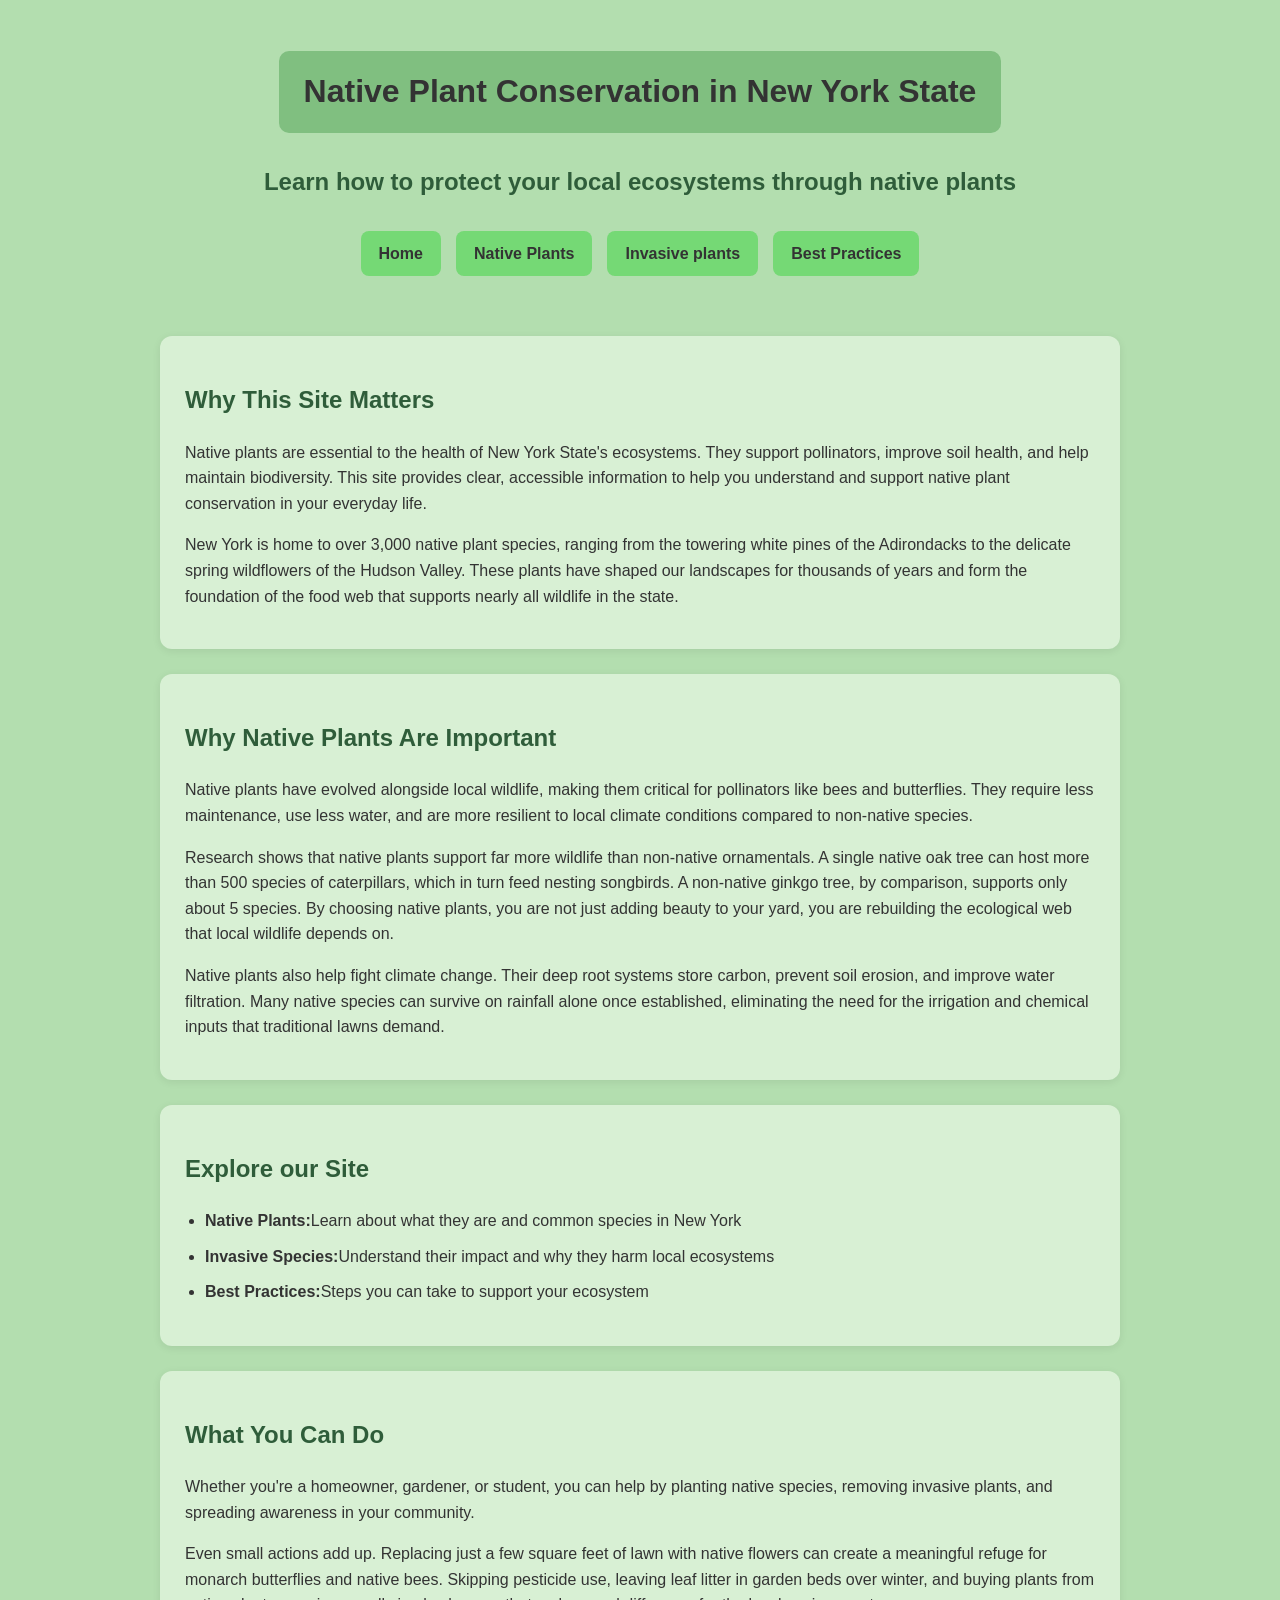
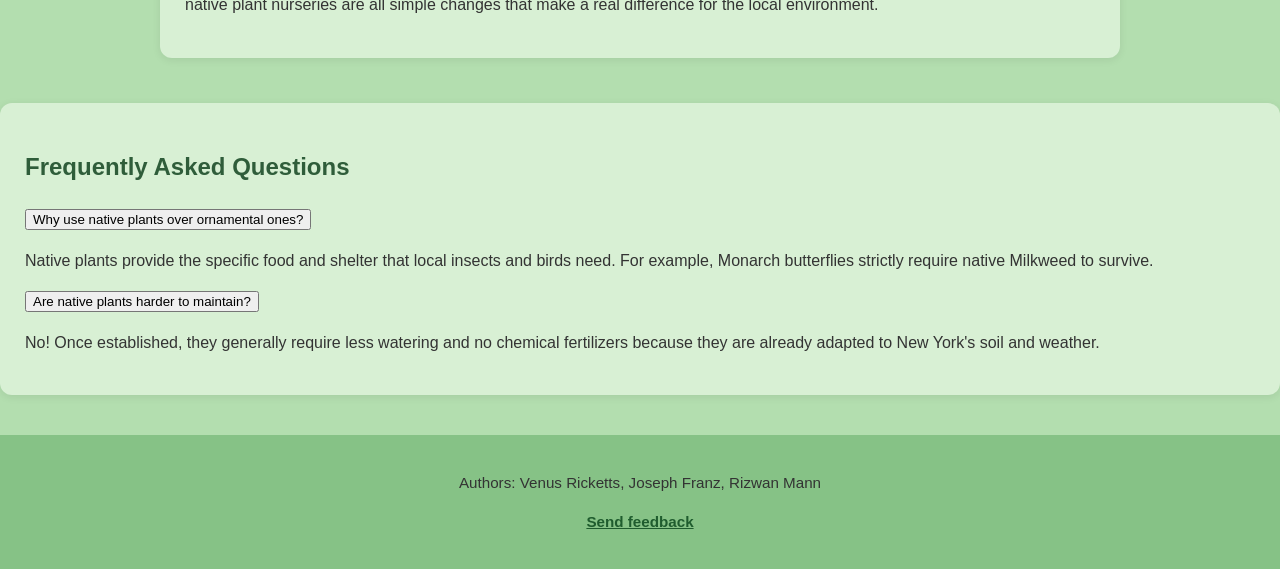
<file: index.html>
<!DOCTYPE html>
<html>
<head>
    <meta name="viewport" content="width=device-width, initial-scale=1" charset="utf-8" /> 
    <link rel="stylesheet" href="style.css">
    <title>Native Plants in New York State</title>
  </head>
<body> 
    <header>
      <h1>Native Plant Conservation in New York State</h1>
      <h2>Learn how to protect your local ecosystems through native plants</h2>
    </header>
<nav>
    <ul>
      <li><a href="index.html">Home</a></li>
      <li><a href="native.html">Native Plants</a></li>
      <li><a href="invasive.html">Invasive plants</a></li>
      <li><a href="bestprac.html">Best Practices</a></li>
    </ul>
</nav>
    
<main>    
<!-- Intro Section-->
    <section id= "importance">
        <h2> Why This Site Matters </h2>
        <p> 
           Native plants are essential to the health of New York State's ecosystems. 
           They support pollinators, improve soil health, and help maintain biodiversity. 
           This site provides clear, accessible information to help you understand and 
           support native plant conservation in your everyday life.
        </p>
        <p>
           New York is home to over 3,000 native plant species, ranging from the towering 
           white pines of the Adirondacks to the delicate spring wildflowers of the Hudson 
           Valley. These plants have shaped our landscapes for thousands of years and form 
           the foundation of the food web that supports nearly all wildlife in the state.
        </p>
      </section>
<!-- Importance Section-->
     <section>
          <h2>Why Native Plants Are Important</h2>
          <p>
             Native plants have evolved alongside local wildlife, making them critical 
             for pollinators like bees and butterflies. They require less maintenance, 
             use less water, and are more resilient to local climate conditions compared 
             to non-native species.
          </p>
          <p>
             Research shows that native plants support far more wildlife than non-native 
             ornamentals. A single native oak tree can host more than 500 species of 
             caterpillars, which in turn feed nesting songbirds. A non-native ginkgo tree, 
             by comparison, supports only about 5 species. By choosing native plants, you 
             are not just adding beauty to your yard, you are rebuilding the ecological 
             web that local wildlife depends on.
          </p>
          <p>
             Native plants also help fight climate change. Their deep root systems store 
             carbon, prevent soil erosion, and improve water filtration. Many native 
             species can survive on rainfall alone once established, eliminating the 
             need for the irrigation and chemical inputs that traditional lawns demand.
          </p>
      </section>
<!--Quick Nav-->
    <section>
        <h2> Explore our Site</h2>
        <ul>
            <li><strong>Native Plants:</strong>Learn about what they are and common species in New York</li>
            <li><strong>Invasive Species:</strong>Understand their impact and why they harm local ecosystems</li>
            <li><strong>Best Practices:</strong>Steps you can take to support your ecosystem</li>
        </ul>
    </section>
<!--End Note-->
    <section>
    <h2>What You Can Do</h2>
    <p>
      Whether you're a homeowner, gardener, or student, you can help by planting 
      native species, removing invasive plants, and spreading awareness in your 
      community.
    </p>
    <p>
      Even small actions add up. Replacing just a few square feet of lawn with native 
      flowers can create a meaningful refuge for monarch butterflies and native bees. 
      Skipping pesticide use, leaving leaf litter in garden beds over winter, and 
      buying plants from native plant nurseries are all simple changes that make a 
      real difference for the local environment.
    </p>
  </section>
</main>

    <section id="faq">
        <h2>Frequently Asked Questions</h2>
        
        <div class="faq-item">
            <button class="faq-question">Why use native plants over ornamental ones?</button>
            <div class="faq-answer">
                <p>Native plants provide the specific food and shelter that local insects and birds need. For example, Monarch butterflies strictly require native Milkweed to survive.</p>
            </div>
        </div>

        <div class="faq-item">
            <button class="faq-question">Are native plants harder to maintain?</button>
            <div class="faq-answer">
                <p>No! Once established, they generally require less watering and no chemical fertilizers because they are already adapted to New York's soil and weather.</p>
            </div>
        </div>
    </section>
    
   <script>
  const questions = document.querySelectorAll('.faq-question');

  questions.forEach(button => {
    button.addEventListener('click', () => {
      const faqItem = button.parentElement;

      // Toggle the 'active' class on the clicked item
      faqItem.classList.toggle('active');

      // Optional: Close other open questions when one is clicked
      document.querySelectorAll('.faq-item').forEach(otherItem => {
        if (otherItem !== faqItem) {
          otherItem.classList.remove('active');
        }
      });
    });
  });
</script>
<footer>
    <p>Authors: Venus Ricketts, Joseph Franz, Rizwan Mann</p>
    <p><a href="mailto:vricketts@albany.edu">Send feedback</a></p>
 </footer>
</body>
<html>
</file>
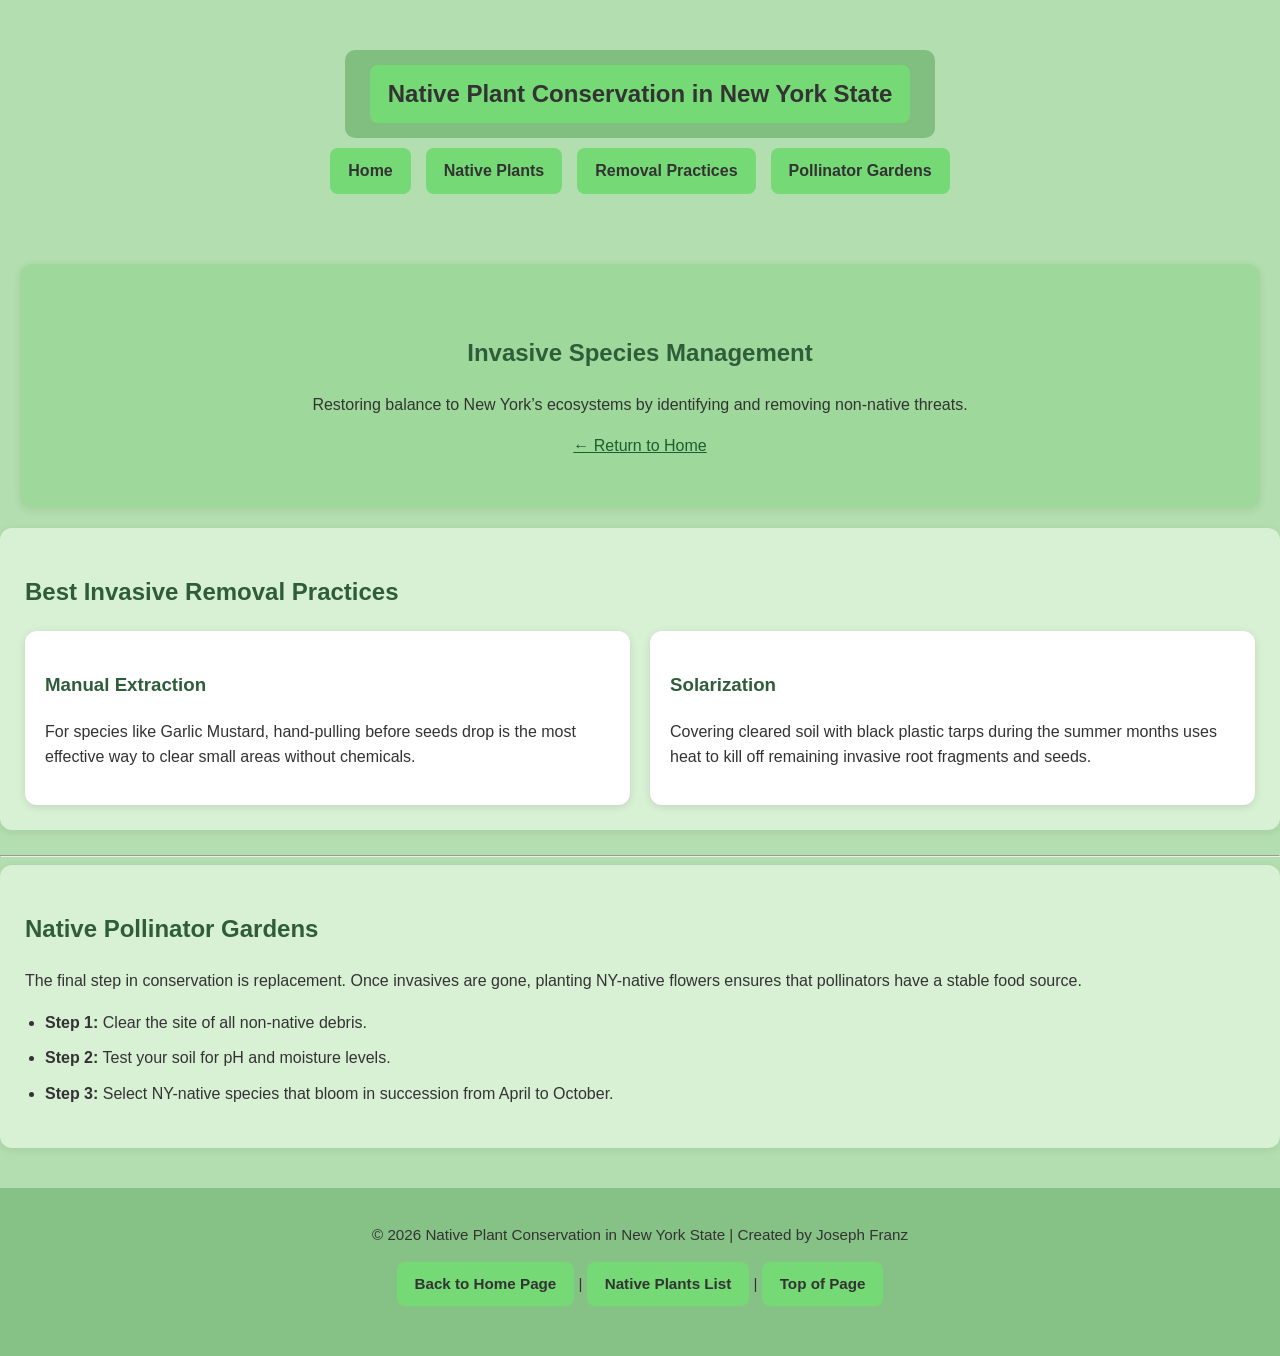
<file: besprac.html>
<!DOCTYPE html>
<html lang="en">
<head>
    <meta charset="UTF-8">
    <meta name="viewport" content="width=device-width, initial-scale=1.0">
    <title>Invasive Species Management | Native Plant Conservation in NYS</title>
    <link rel="stylesheet" href="style.css">
</head>
<body>

<header>
    <nav class="navbar">
        <h1 class="logo">
            <a href="index.html" style="text-decoration: none; color: inherit;">
                Native Plant Conservation in New York State
            </a>
        </h1>
        <ul class="nav-links">
            <li><a href="index.html">Home</a></li>
            <li><a href="native.html">Native Plants</a></li>
            <li><a href="#removal">Removal Practices</a></li>
            <li><a href="#gardens">Pollinator Gardens</a></li>
        </ul>
    </nav>  
</header>

<section class="hero">
    <h2>Invasive Species Management</h2>
    <p>Restoring balance to New York’s ecosystems by identifying and removing non-native threats.</p>
    <a href="index.html" class="back-link">← Return to Home</a>
</section>

<section id="removal" class="content-section">
    <h2>Best Invasive Removal Practices</h2>
    <div class="practice-container">
        <div class="practice-card">
            <h3>Manual Extraction</h3>
            <p>For species like Garlic Mustard, hand-pulling before seeds drop is the most effective way to clear small areas without chemicals.</p>
        </div>
        <div class="practice-card">
            <h3>Solarization</h3>
            <p>Covering cleared soil with black plastic tarps during the summer months uses heat to kill off remaining invasive root fragments and seeds.</p>
        </div>
    </div>
</section>

<hr>

<section id="gardens" class="content-section">
    <h2>Native Pollinator Gardens</h2>
    <p>The final step in conservation is replacement. Once invasives are gone, planting NY-native flowers ensures that pollinators have a stable food source.</p>
    <ul>
        <li><strong>Step 1:</strong> Clear the site of all non-native debris.</li>
        <li><strong>Step 2:</strong> Test your soil for pH and moisture levels.</li>
        <li><strong>Step 3:</strong> Select NY-native species that bloom in succession from April to October.</li>
    </ul>
</section>

<footer>
    <p>© 2026 Native Plant Conservation in New York State | Created by Joseph Franz</p>
    <nav>
        <a href="index.html"><strong>Back to Home Page</strong></a> | 
        <a href="native.html">Native Plants List</a> | 
        <a href="#top">Top of Page</a>
    </nav>
</footer>

</body>
</html>
</file>
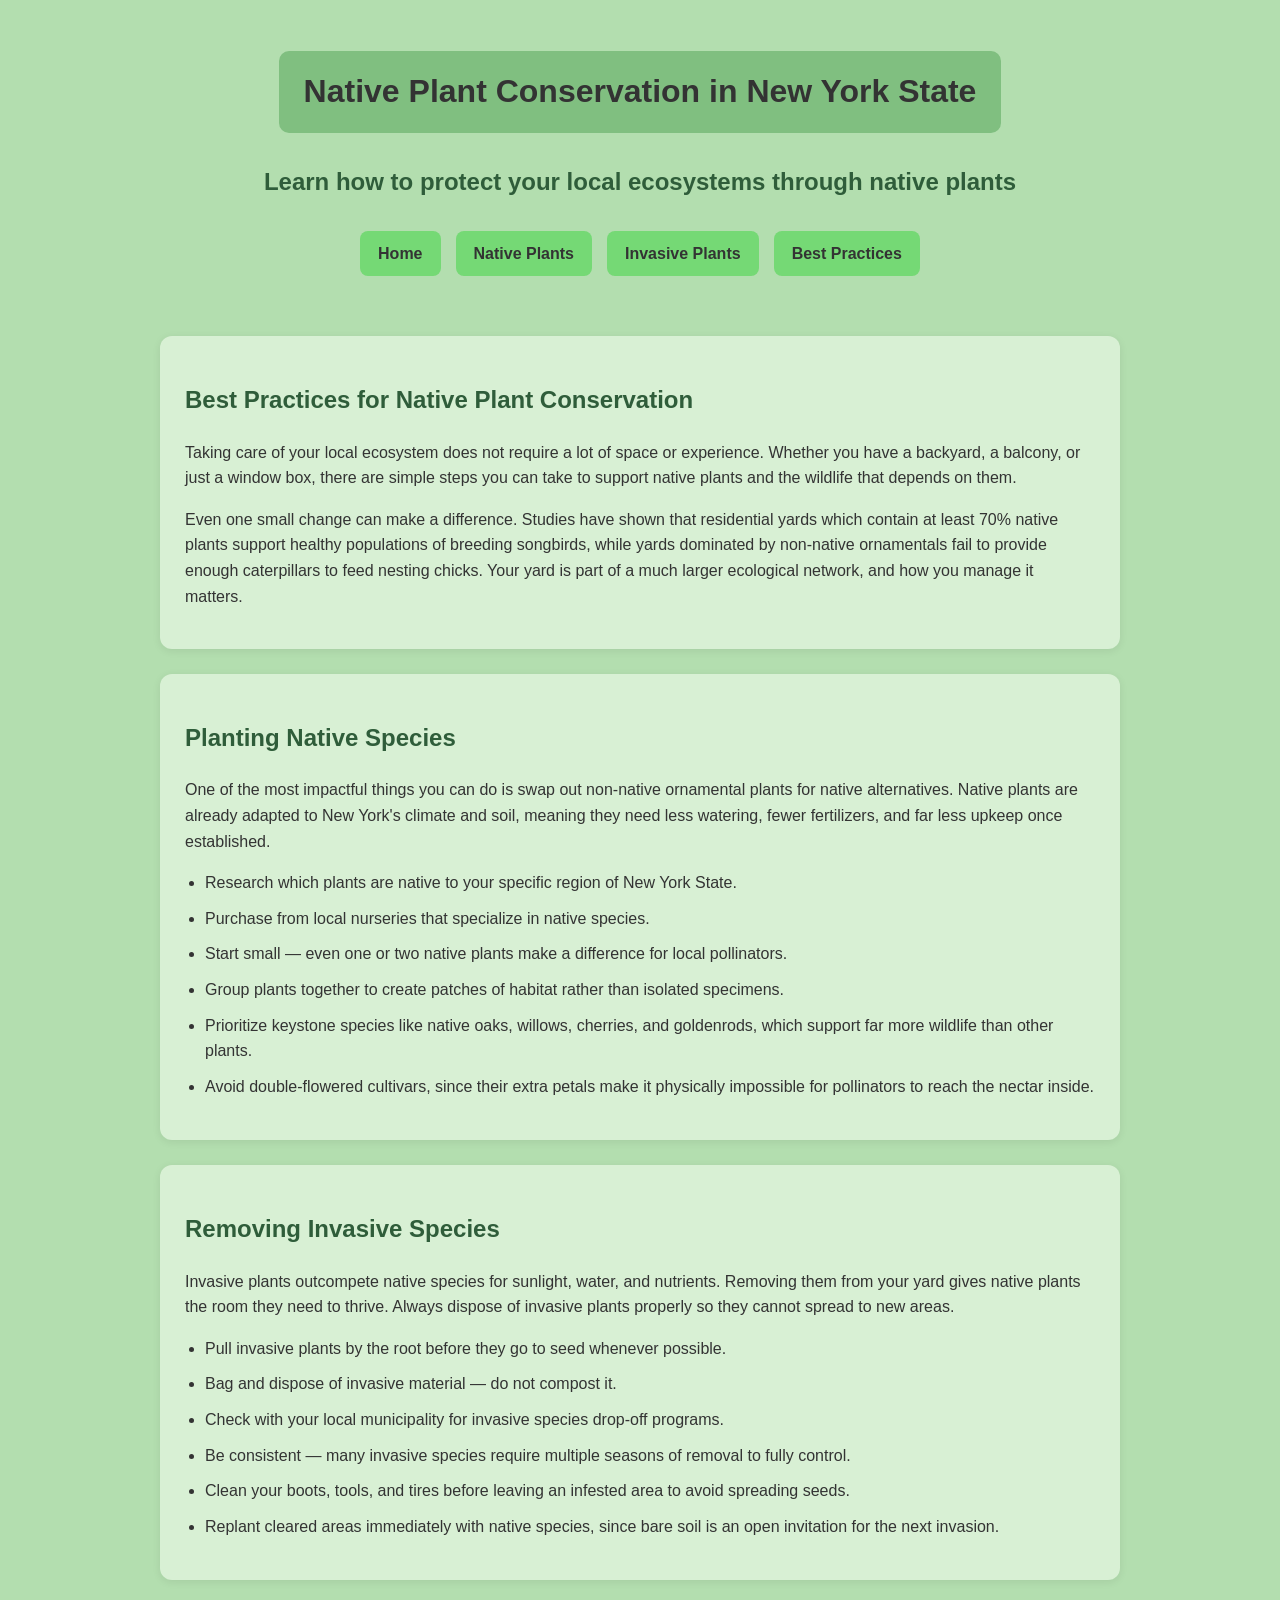
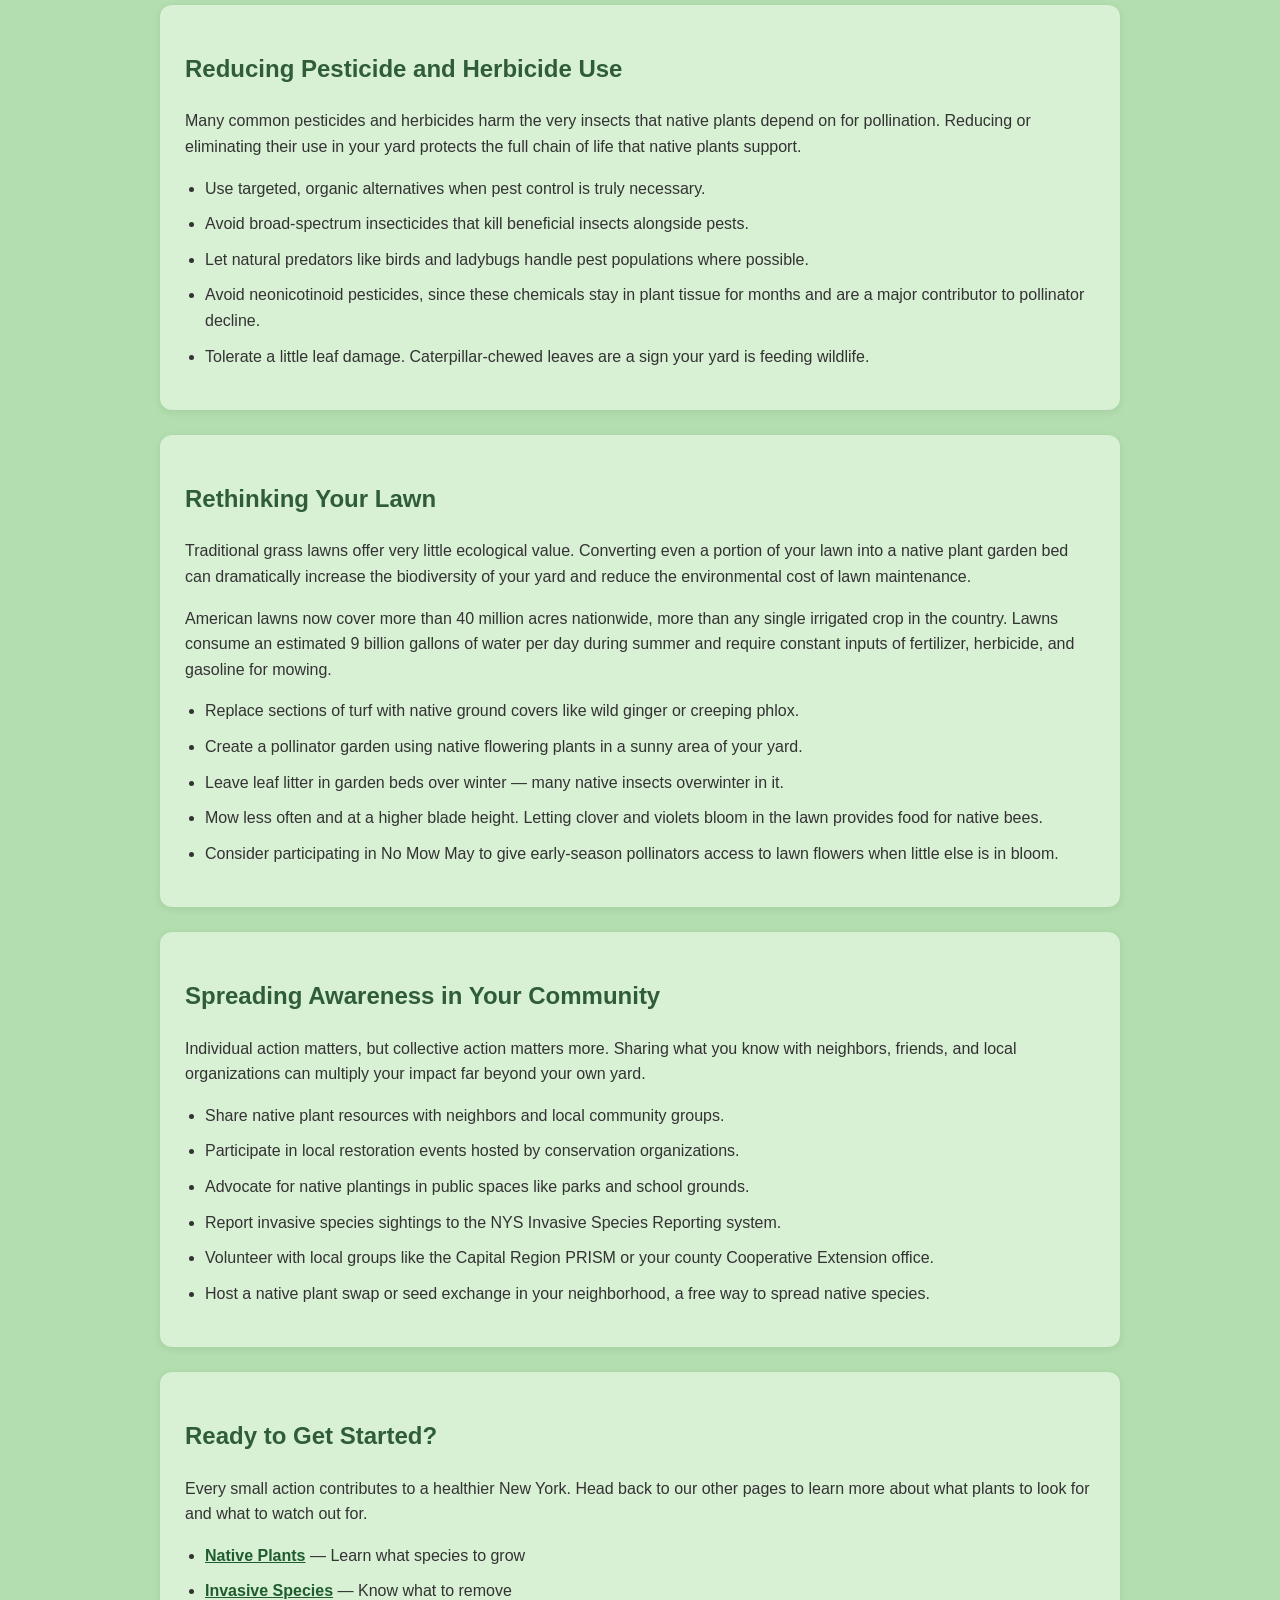
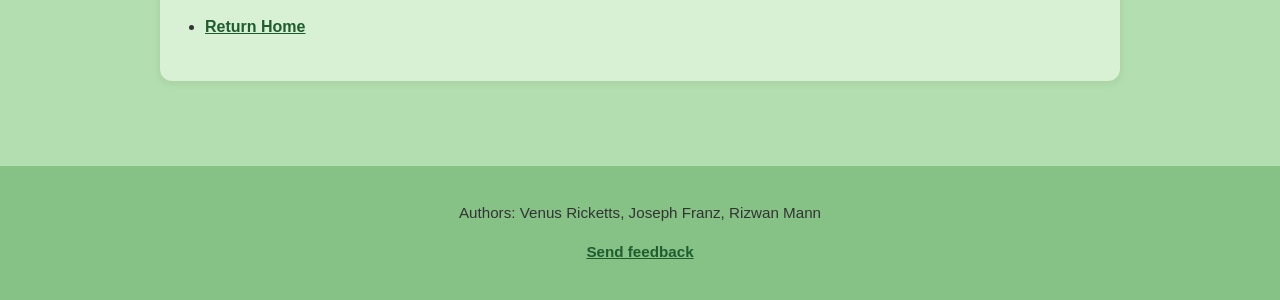
<file: bestprac.html>
<!DOCTYPE html>
<html lang="en">
<head>
    <meta charset="UTF-8">
    <meta name="viewport" content="width=device-width, initial-scale=1.0">
    <title>Best Practices - Native Plants in New York State</title>
    <link rel="stylesheet" href="style.css">
</head>
<body>

<header>
    <h1>Native Plant Conservation in New York State</h1>
    <h2>Learn how to protect your local ecosystems through native plants</h2>
</header>

<nav>
    <ul>
        <li><a href="index.html">Home</a></li>
        <li><a href="native.html">Native Plants</a></li>
        <li><a href="invasive.html">Invasive Plants</a></li>
        <li><a href="bestprac.html">Best Practices</a></li>
    </ul>
</nav>

<main>

    <!-- Intro -->
    <section id="intro">
        <h2>Best Practices for Native Plant Conservation</h2>
        <p>
            Taking care of your local ecosystem does not require a lot of space or experience. 
            Whether you have a backyard, a balcony, or just a window box, there are simple steps 
            you can take to support native plants and the wildlife that depends on them.
        </p>
        <p>
            Even one small change can make a difference. Studies have shown that residential yards 
            which contain at least 70% native plants support healthy populations of breeding 
            songbirds, while yards dominated by non-native ornamentals fail to provide enough 
            caterpillars to feed nesting chicks. Your yard is part of a much larger ecological 
            network, and how you manage it matters.
        </p>
    </section>

    <!-- Planting -->
    <section id="planting">
        <h2>Planting Native Species</h2>
        <p>
            One of the most impactful things you can do is swap out non-native ornamental plants 
            for native alternatives. Native plants are already adapted to New York's climate and 
            soil, meaning they need less watering, fewer fertilizers, and far less upkeep once 
            established.
        </p>
        <ul>
            <li>Research which plants are native to your specific region of New York State.</li>
            <li>Purchase from local nurseries that specialize in native species.</li>
            <li>Start small — even one or two native plants make a difference for local pollinators.</li>
            <li>Group plants together to create patches of habitat rather than isolated specimens.</li>
            <li>Prioritize keystone species like native oaks, willows, cherries, and goldenrods, which support far more wildlife than other plants.</li>
            <li>Avoid double-flowered cultivars, since their extra petals make it physically impossible for pollinators to reach the nectar inside.</li>
        </ul>
    </section>

    <!-- Invasive Removal -->
    <section id="removal">
        <h2>Removing Invasive Species</h2>
        <p>
            Invasive plants outcompete native species for sunlight, water, and nutrients. 
            Removing them from your yard gives native plants the room they need to thrive. 
            Always dispose of invasive plants properly so they cannot spread to new areas.
        </p>
        <ul>
            <li>Pull invasive plants by the root before they go to seed whenever possible.</li>
            <li>Bag and dispose of invasive material — do not compost it.</li>
            <li>Check with your local municipality for invasive species drop-off programs.</li>
            <li>Be consistent — many invasive species require multiple seasons of removal to fully control.</li>
            <li>Clean your boots, tools, and tires before leaving an infested area to avoid spreading seeds.</li>
            <li>Replant cleared areas immediately with native species, since bare soil is an open invitation for the next invasion.</li>
        </ul>
    </section>

    <!-- Pesticides -->
    <section id="pesticides">
        <h2>Reducing Pesticide and Herbicide Use</h2>
        <p>
            Many common pesticides and herbicides harm the very insects that native plants 
            depend on for pollination. Reducing or eliminating their use in your yard protects 
            the full chain of life that native plants support.
        </p>
        <ul>
            <li>Use targeted, organic alternatives when pest control is truly necessary.</li>
            <li>Avoid broad-spectrum insecticides that kill beneficial insects alongside pests.</li>
            <li>Let natural predators like birds and ladybugs handle pest populations where possible.</li>
            <li>Avoid neonicotinoid pesticides, since these chemicals stay in plant tissue for months and are a major contributor to pollinator decline.</li>
            <li>Tolerate a little leaf damage. Caterpillar-chewed leaves are a sign your yard is feeding wildlife.</li>
        </ul>
    </section>

    <!-- Lawn -->
    <section id="lawn">
        <h2>Rethinking Your Lawn</h2>
        <p>
            Traditional grass lawns offer very little ecological value. Converting even a portion 
            of your lawn into a native plant garden bed can dramatically increase the biodiversity 
            of your yard and reduce the environmental cost of lawn maintenance.
        </p>
        <p>
            American lawns now cover more than 40 million acres nationwide, more than any single 
            irrigated crop in the country. Lawns consume an estimated 9 billion gallons of water 
            per day during summer and require constant inputs of fertilizer, herbicide, and 
            gasoline for mowing.
        </p>
        <ul>
            <li>Replace sections of turf with native ground covers like wild ginger or creeping phlox.</li>
            <li>Create a pollinator garden using native flowering plants in a sunny area of your yard.</li>
            <li>Leave leaf litter in garden beds over winter — many native insects overwinter in it.</li>
            <li>Mow less often and at a higher blade height. Letting clover and violets bloom in the lawn provides food for native bees.</li>
            <li>Consider participating in No Mow May to give early-season pollinators access to lawn flowers when little else is in bloom.</li>
        </ul>
    </section>

    <!-- Community -->
    <section id="community">
        <h2>Spreading Awareness in Your Community</h2>
        <p>
            Individual action matters, but collective action matters more. Sharing what you know 
            with neighbors, friends, and local organizations can multiply your impact far beyond 
            your own yard.
        </p>
        <ul>
            <li>Share native plant resources with neighbors and local community groups.</li>
            <li>Participate in local restoration events hosted by conservation organizations.</li>
            <li>Advocate for native plantings in public spaces like parks and school grounds.</li>
            <li>Report invasive species sightings to the NYS Invasive Species Reporting system.</li>
            <li>Volunteer with local groups like the Capital Region PRISM or your county Cooperative Extension office.</li>
            <li>Host a native plant swap or seed exchange in your neighborhood, a free way to spread native species.</li>
        </ul>
    </section>

    <!-- End Note -->
    <section id="start">
        <h2>Ready to Get Started?</h2>
        <p>
            Every small action contributes to a healthier New York. Head back to our 
            other pages to learn more about what plants to look for and what to watch out for.
        </p>
        <ul>
            <li><a href="native.html"><strong>Native Plants</strong></a> — Learn what species to grow</li>
            <li><a href="invasive.html"><strong>Invasive Species</strong></a> — Know what to remove</li>
            <li><a href="index.html"><strong>Return Home</strong></a></li>
        </ul>
    </section>

</main>

<footer>
    <p>Authors: Venus Ricketts, Joseph Franz, Rizwan Mann</p>
    <p><a href="mailto:vricketts@albany.edu">Send feedback</a></p>
</footer>

</body>
</html>
</file>
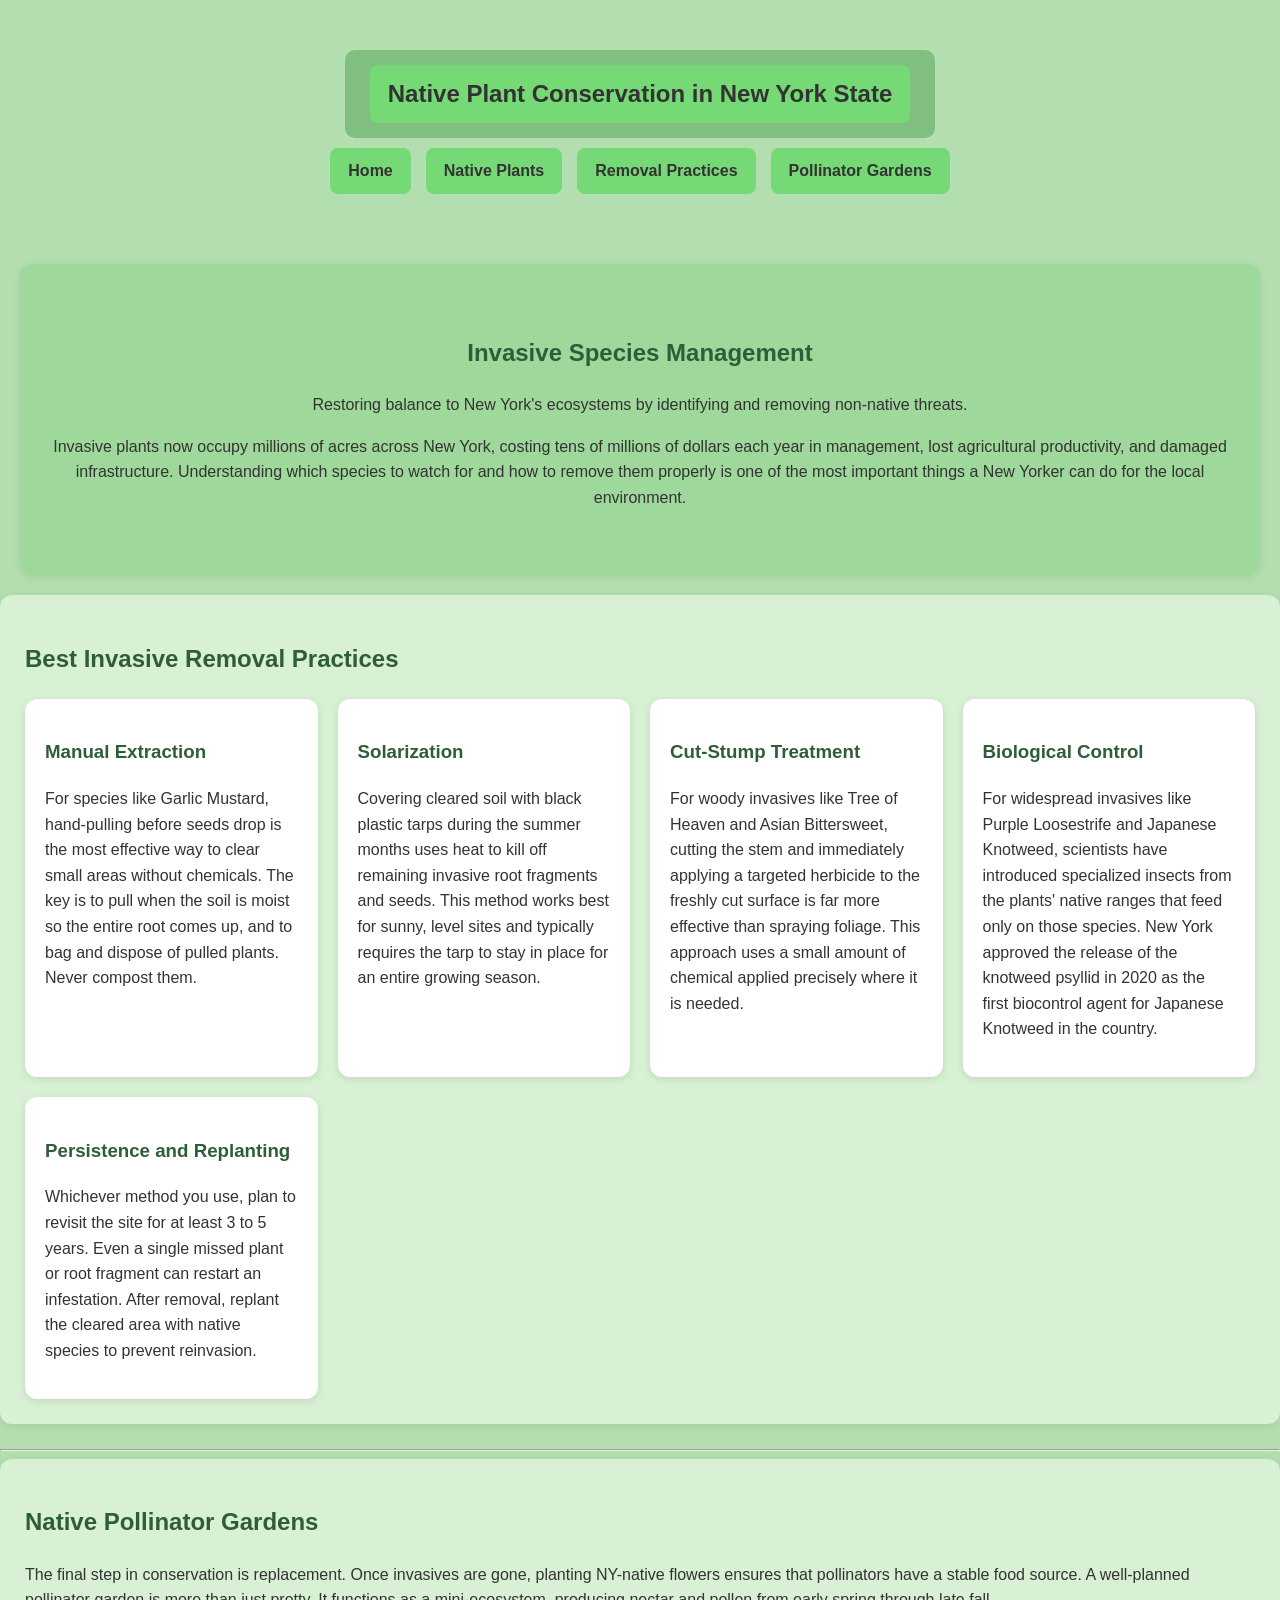
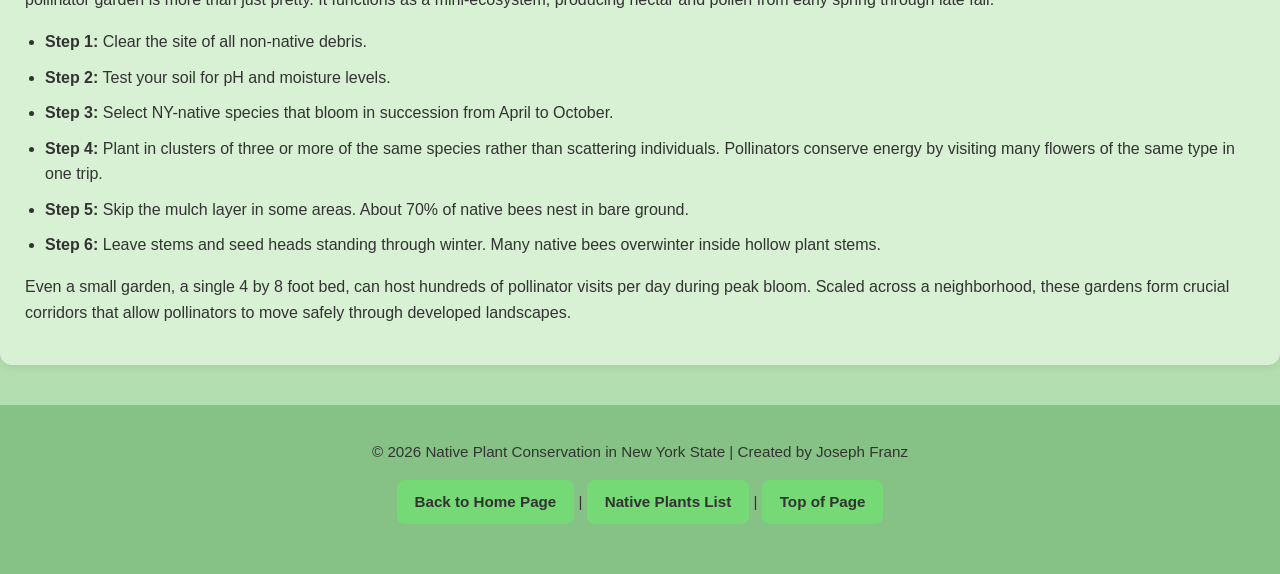
<file: invasive.html>
<!DOCTYPE html>
<html lang="en">
<head>
    <meta charset="UTF-8">
    <meta name="viewport" content="width=device-width, initial-scale=1.0">
    <title>Invasive Species Management | Native Plant Conservation in NYS</title>
    <link rel="stylesheet" href="style.css">
</head>
<body>
<header>
    <nav class="navbar">
        <h1 class="logo">
            <a href="index.html" style="text-decoration: none; color: inherit;">
                Native Plant Conservation in New York State
            </a>
        </h1>
        <ul class="nav-links">
            <li><a href="index.html">Home</a></li>
            <li><a href="native.html">Native Plants</a></li>
            <li><a href="#removal">Removal Practices</a></li>
            <li><a href="#gardens">Pollinator Gardens</a></li>
        </ul>
    </nav>  
</header>
<section class="hero">
    <h2>Invasive Species Management</h2>
    <p>Restoring balance to New York's ecosystems by identifying and removing non-native threats.</p>
    <p>Invasive plants now occupy millions of acres across New York, costing tens of millions of dollars each year in management, lost agricultural productivity, and damaged infrastructure. Understanding which species to watch for and how to remove them properly is one of the most important things a New Yorker can do for the local environment.</p>
</section>
<section id="removal" class="content-section">
    <h2>Best Invasive Removal Practices</h2>
    <div class="practice-container">
        <div class="practice-card">
            <h3>Manual Extraction</h3>
            <p>For species like Garlic Mustard, hand-pulling before seeds drop is the most effective way to clear small areas without chemicals. The key is to pull when the soil is moist so the entire root comes up, and to bag and dispose of pulled plants. Never compost them.</p>
        </div>
        <div class="practice-card">
            <h3>Solarization</h3>
            <p>Covering cleared soil with black plastic tarps during the summer months uses heat to kill off remaining invasive root fragments and seeds. This method works best for sunny, level sites and typically requires the tarp to stay in place for an entire growing season.</p>
        </div>
        <div class="practice-card">
            <h3>Cut-Stump Treatment</h3>
            <p>For woody invasives like Tree of Heaven and Asian Bittersweet, cutting the stem and immediately applying a targeted herbicide to the freshly cut surface is far more effective than spraying foliage. This approach uses a small amount of chemical applied precisely where it is needed.</p>
        </div>
        <div class="practice-card">
            <h3>Biological Control</h3>
            <p>For widespread invasives like Purple Loosestrife and Japanese Knotweed, scientists have introduced specialized insects from the plants' native ranges that feed only on those species. New York approved the release of the knotweed psyllid in 2020 as the first biocontrol agent for Japanese Knotweed in the country.</p>
        </div>
        <div class="practice-card">
            <h3>Persistence and Replanting</h3>
            <p>Whichever method you use, plan to revisit the site for at least 3 to 5 years. Even a single missed plant or root fragment can restart an infestation. After removal, replant the cleared area with native species to prevent reinvasion.</p>
        </div>
    </div>
</section>
<hr>
<section id="gardens" class="content-section">
    <h2>Native Pollinator Gardens</h2>
    <p>The final step in conservation is replacement. Once invasives are gone, planting NY-native flowers ensures that pollinators have a stable food source. A well-planned pollinator garden is more than just pretty. It functions as a mini-ecosystem, producing nectar and pollen from early spring through late fall.</p>
    <ul>
        <li><strong>Step 1:</strong> Clear the site of all non-native debris.</li>
        <li><strong>Step 2:</strong> Test your soil for pH and moisture levels.</li>
        <li><strong>Step 3:</strong> Select NY-native species that bloom in succession from April to October.</li>
        <li><strong>Step 4:</strong> Plant in clusters of three or more of the same species rather than scattering individuals. Pollinators conserve energy by visiting many flowers of the same type in one trip.</li>
        <li><strong>Step 5:</strong> Skip the mulch layer in some areas. About 70% of native bees nest in bare ground.</li>
        <li><strong>Step 6:</strong> Leave stems and seed heads standing through winter. Many native bees overwinter inside hollow plant stems.</li>
    </ul>
    <p>Even a small garden, a single 4 by 8 foot bed, can host hundreds of pollinator visits per day during peak bloom. Scaled across a neighborhood, these gardens form crucial corridors that allow pollinators to move safely through developed landscapes.</p>
</section>
<footer>
    <p>© 2026 Native Plant Conservation in New York State | Created by Joseph Franz</p>
    <nav>
        <a href="index.html"><strong>Back to Home Page</strong></a> | 
        <a href="native.html">Native Plants List</a> | 
        <a href="#top">Top of Page</a>
    </nav>
</footer>
</body>
</html>
</file>
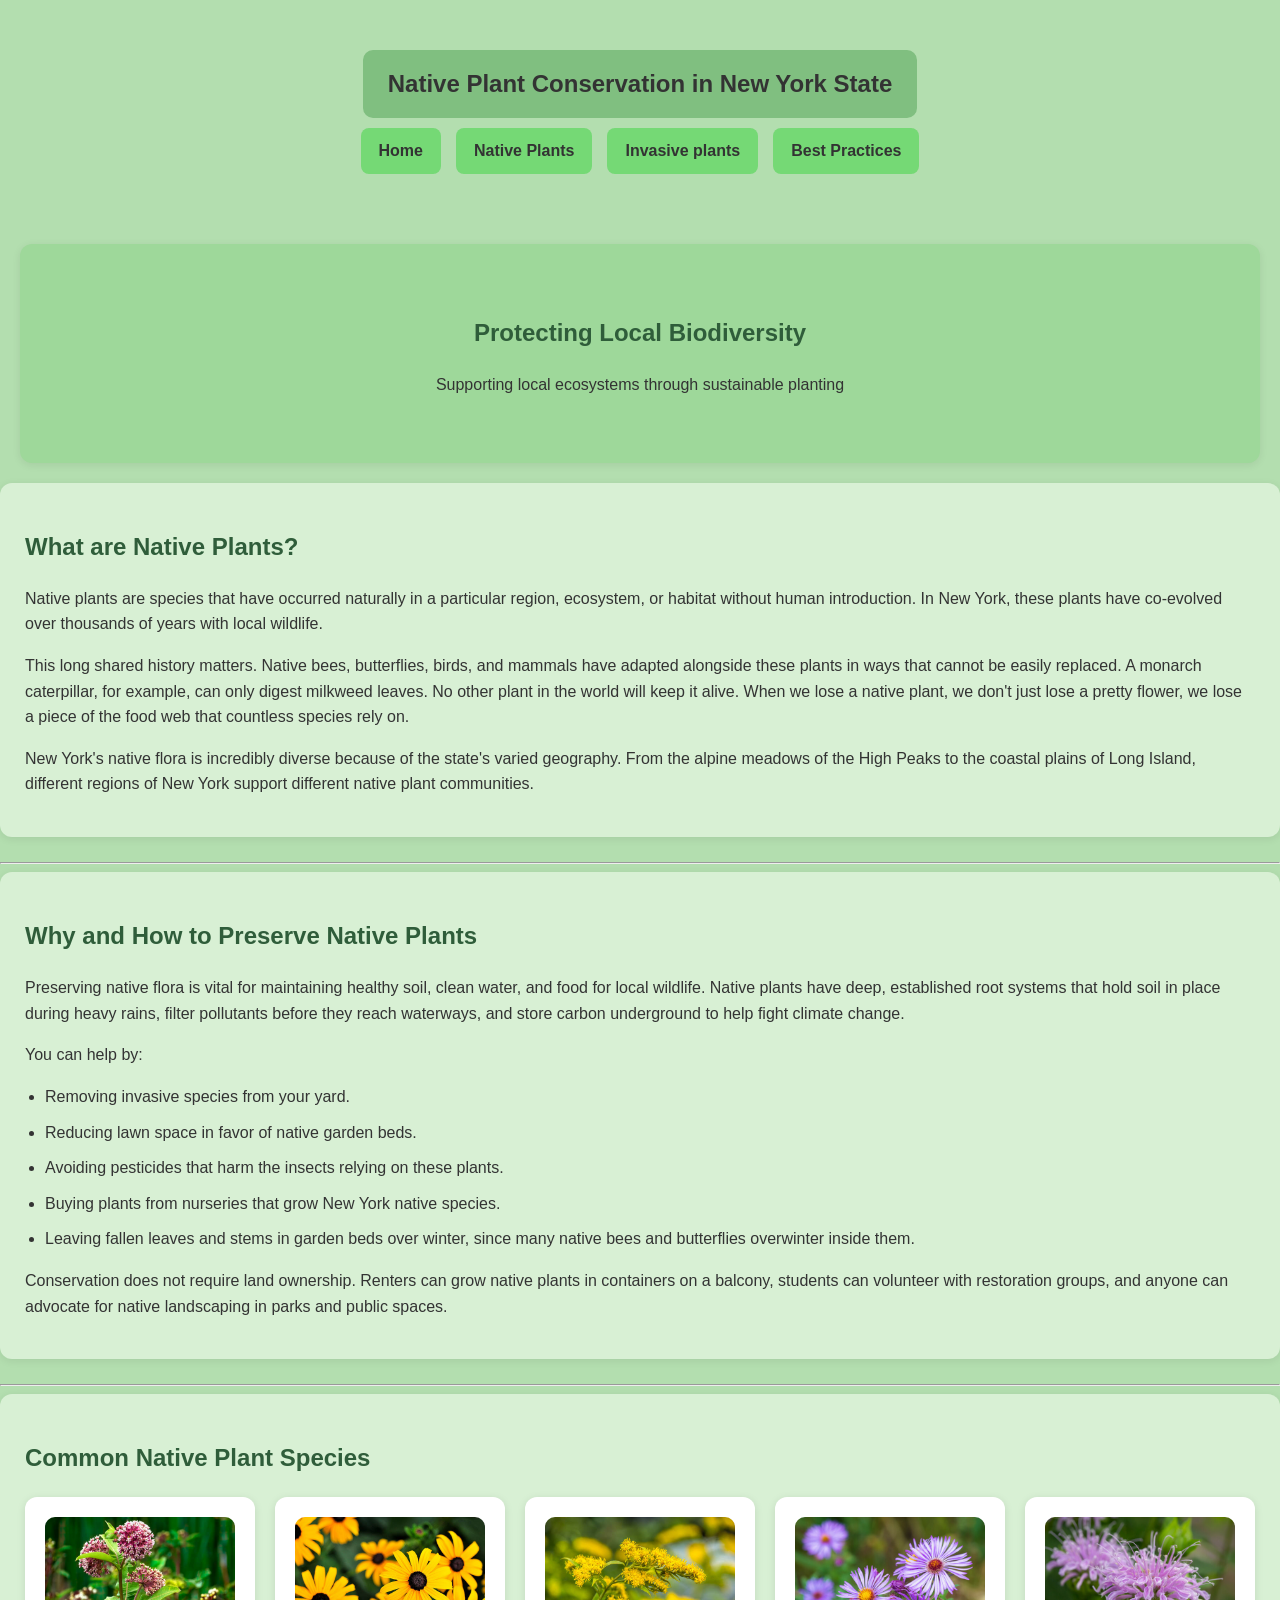
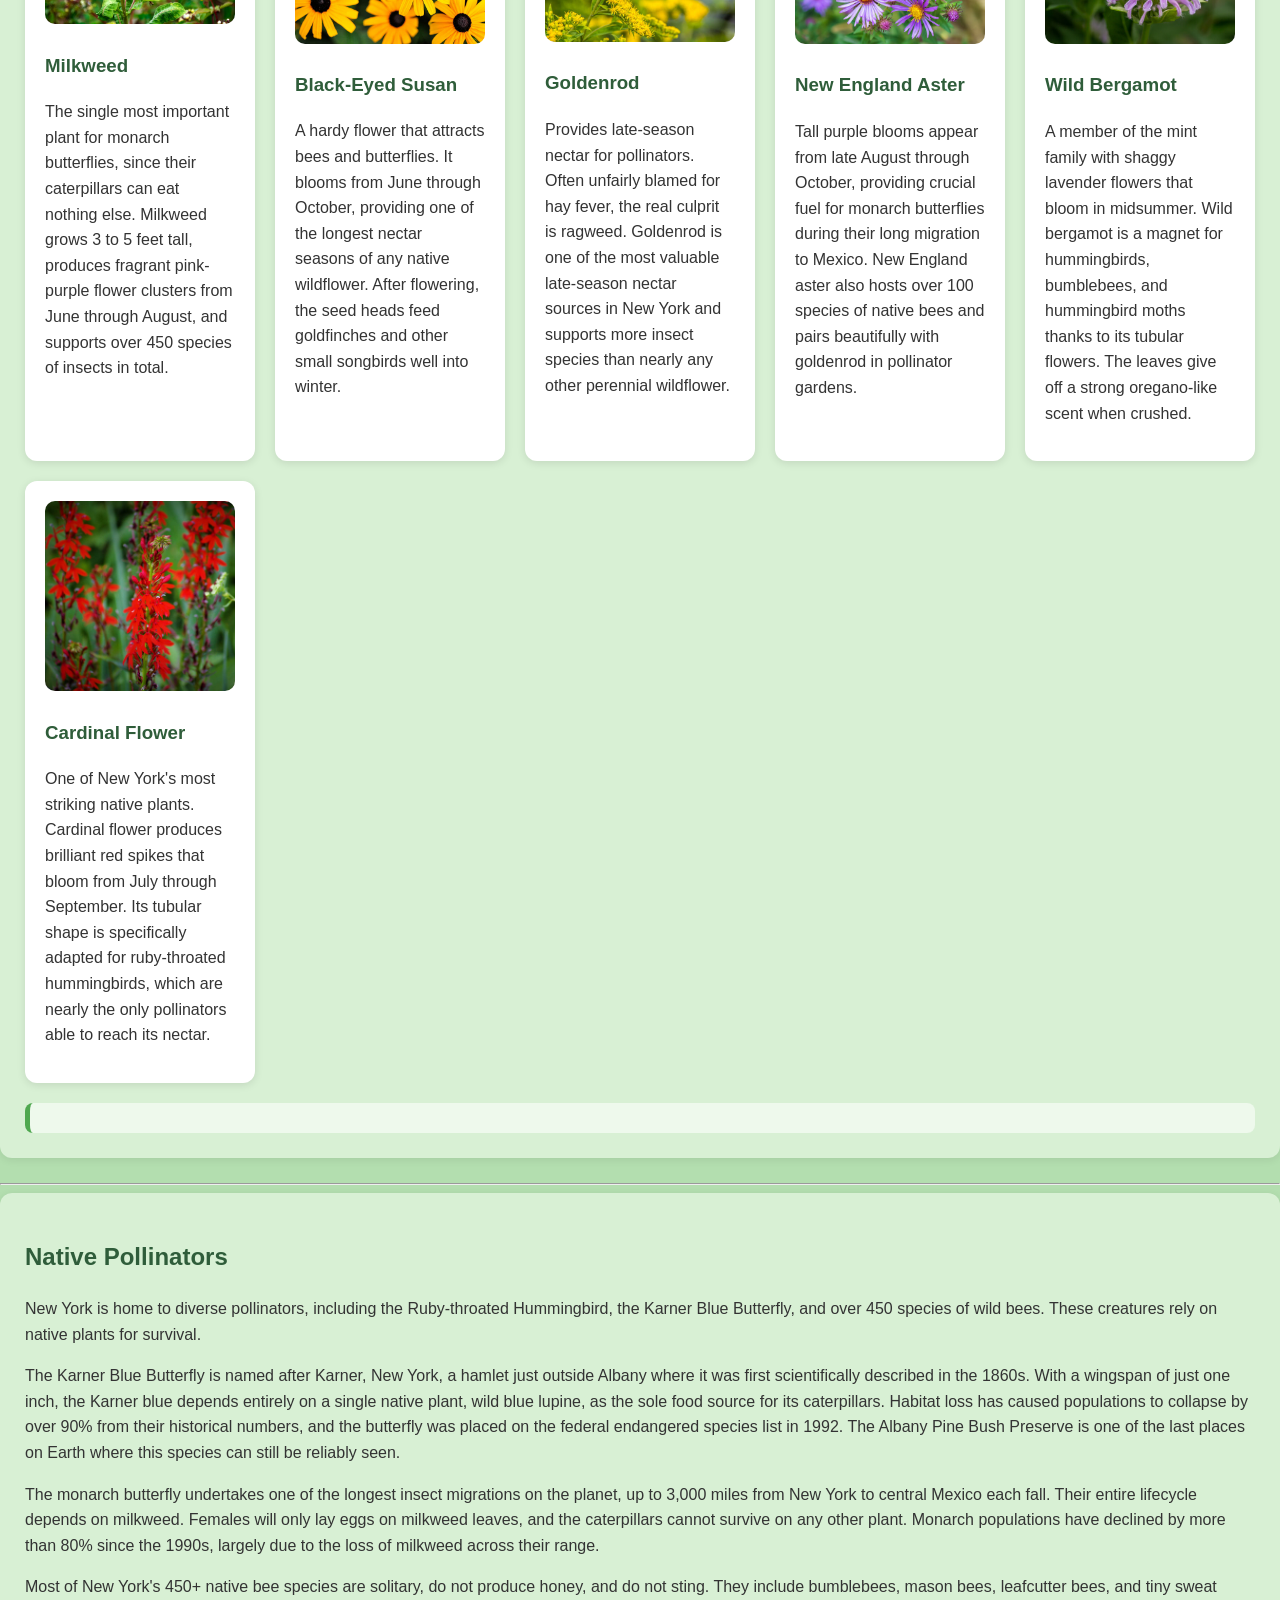
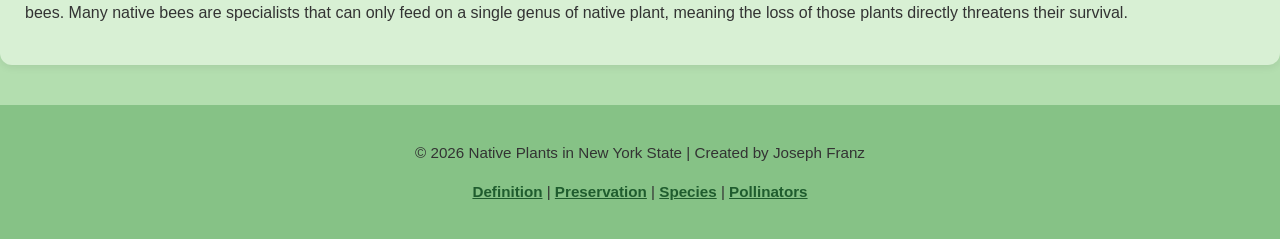
<file: native.html>
<!DOCTYPE html>
<html lang="en">
<head>
    <meta charset="UTF-8">
    <meta name="viewport" content="width=device-width, initial-scale=1.0">
    <title>Native Plants of New York</title>
    <link rel="stylesheet" href="style.css">
</head>
<body>
<header>
    <nav class="navbar">
        <h1 class="logo">Native Plant Conservation in New York State</h1>
         <ul>
          <li><a href="index.html">Home</a></li>
          <li><a href="native.html">Native Plants</a></li>
          <li><a href="invasive.html">Invasive plants</a></li>
          <li><a href="bestprac.html">Best Practices</a></li>
    </ul>
    </nav>  
</header>
<section class="hero">
    <h2>Protecting Local Biodiversity</h2>
    <p>Supporting local ecosystems through sustainable planting</p>
</section>
<section id="definition" class="content-section">
    <h2>What are Native Plants?</h2>
    <p>Native plants are species that have occurred naturally in a particular region, ecosystem, or habitat without human introduction. In New York, these plants have co-evolved over thousands of years with local wildlife.</p>
    <p>This long shared history matters. Native bees, butterflies, birds, and mammals have adapted alongside these plants in ways that cannot be easily replaced. A monarch caterpillar, for example, can only digest milkweed leaves. No other plant in the world will keep it alive. When we lose a native plant, we don't just lose a pretty flower, we lose a piece of the food web that countless species rely on.</p>
    <p>New York's native flora is incredibly diverse because of the state's varied geography. From the alpine meadows of the High Peaks to the coastal plains of Long Island, different regions of New York support different native plant communities.</p>
</section>
<hr>
<section id="preservation" class="content-section">
    <h2>Why and How to Preserve Native Plants</h2>
    <p>Preserving native flora is vital for maintaining healthy soil, clean water, and food for local wildlife. Native plants have deep, established root systems that hold soil in place during heavy rains, filter pollutants before they reach waterways, and store carbon underground to help fight climate change.</p>
    <p>You can help by:</p>
    <ul>
        <li>Removing invasive species from your yard.</li>
        <li>Reducing lawn space in favor of native garden beds.</li>
        <li>Avoiding pesticides that harm the insects relying on these plants.</li>
        <li>Buying plants from nurseries that grow New York native species.</li>
        <li>Leaving fallen leaves and stems in garden beds over winter, since many native bees and butterflies overwinter inside them.</li>
    </ul>
    <p>Conservation does not require land ownership. Renters can grow native plants in containers on a balcony, students can volunteer with restoration groups, and anyone can advocate for native landscaping in parks and public spaces.</p>
</section>
<hr>
<section id="species" class="content">
    <h2>Common Native Plant Species</h2>
    <div class="plant-grid">
        <div class="plant-card">
            <img src="images/Milkweed.jpg" alt="Milkweed flower">
            <h3>Milkweed</h3>
            <p>The single most important plant for monarch butterflies, since their caterpillars can eat nothing else. Milkweed grows 3 to 5 feet tall, produces fragrant pink-purple flower clusters from June through August, and supports over 450 species of insects in total.</p>
        </div>
        <div class="plant-card">
            <img src="images/Black Eyed Susan.jpg" alt="Black-Eyed Susan flower">
            <h3>Black-Eyed Susan</h3>
            <p>A hardy flower that attracts bees and butterflies. It blooms from June through October, providing one of the longest nectar seasons of any native wildflower. After flowering, the seed heads feed goldfinches and other small songbirds well into winter.</p>
        </div>
        <div class="plant-card">
            <img src="images/Goldenrod.jpg" alt="Goldenrod Flower">
            <h3>Goldenrod</h3>
            <p>Provides late-season nectar for pollinators. Often unfairly blamed for hay fever, the real culprit is ragweed. Goldenrod is one of the most valuable late-season nectar sources in New York and supports more insect species than nearly any other perennial wildflower.</p>
        </div>
        <div class="plant-card">
            <img src="images/New England Aster.jpg" alt="New England Aster flower">
            <h3>New England Aster</h3>
            <p>Tall purple blooms appear from late August through October, providing crucial fuel for monarch butterflies during their long migration to Mexico. New England aster also hosts over 100 species of native bees and pairs beautifully with goldenrod in pollinator gardens.</p>
        </div>
        <div class="plant-card">
            <img src="images/Wild Bergamot.jpg" alt="Wild Bergamot flower">
            <h3>Wild Bergamot</h3>
            <p>A member of the mint family with shaggy lavender flowers that bloom in midsummer. Wild bergamot is a magnet for hummingbirds, bumblebees, and hummingbird moths thanks to its tubular flowers. The leaves give off a strong oregano-like scent when crushed.</p>
        </div>
        <div class="plant-card">
            <img src="images/Cardinal Flower.jpg" alt="Cardinal Flower">
            <h3>Cardinal Flower</h3>
            <p>One of New York's most striking native plants. Cardinal flower produces brilliant red spikes that bloom from July through September. Its tubular shape is specifically adapted for ruby-throated hummingbirds, which are nearly the only pollinators able to reach its nectar.</p>
        </div>
    </div>
    <div class="info-box" id="infoBox">
    </div>
</section>
<hr>
<section id="pollinators" class="content-section">
    <h2>Native Pollinators</h2>
    <p>New York is home to diverse pollinators, including the Ruby-throated Hummingbird, the Karner Blue Butterfly, and over 450 species of wild bees. These creatures rely on native plants for survival.</p>
    <p>The Karner Blue Butterfly is named after Karner, New York, a hamlet just outside Albany where it was first scientifically described in the 1860s. With a wingspan of just one inch, the Karner blue depends entirely on a single native plant, wild blue lupine, as the sole food source for its caterpillars. Habitat loss has caused populations to collapse by over 90% from their historical numbers, and the butterfly was placed on the federal endangered species list in 1992. The Albany Pine Bush Preserve is one of the last places on Earth where this species can still be reliably seen.</p>
    <p>The monarch butterfly undertakes one of the longest insect migrations on the planet, up to 3,000 miles from New York to central Mexico each fall. Their entire lifecycle depends on milkweed. Females will only lay eggs on milkweed leaves, and the caterpillars cannot survive on any other plant. Monarch populations have declined by more than 80% since the 1990s, largely due to the loss of milkweed across their range.</p>
    <p>Most of New York's 450+ native bee species are solitary, do not produce honey, and do not sting. They include bumblebees, mason bees, leafcutter bees, and tiny sweat bees. Many native bees are specialists that can only feed on a single genus of native plant, meaning the loss of those plants directly threatens their survival.</p>
</section>
<footer>
    <p>© 2026 Native Plants in New York State | Created by Joseph Franz</p>
    <p>
        <a href="#definition">Definition</a> | 
        <a href="#preservation">Preservation</a> | 
        <a href="#species">Species</a> | 
        <a href="#pollinators">Pollinators</a>
    </p>
</footer>
<script>
    function showInfo(plant) {
        const infoBox = document.getElementById("infoBox");
        if (plant === "milkweed") {
            infoBox.innerHTML = "<strong>Milkweed:</strong> Crucial for monarch butterfly reproduction and survival.";
        } else if (plant === "susan") {
            infoBox.innerHTML = "<strong>Black-Eyed Susan:</strong> Drought-resistant and blooms all summer.";
        } else if (plant === "goldenrod") {
            infoBox.innerHTML = "<strong>Goldenrod:</strong> Supports pollinators when most flowers have faded.";
        }
    <a href="index.html"><strong>Return to Home Page</strong></a> |
</file>
<file: style.css>
/* Global Styling */

* {
  box-sizing: border-box;
}

body {
  margin: 0;
  font-family: Arial, Helvetica, sans-serif;
  background-color: #B3DEAF;
  color: #333;
  line-height: 1.6;
}

/* Header */

header {
  text-align: center;
  padding: 30px 20px 10px;
}

h1 {
  display: inline-block;
  padding: 15px 25px;
  border-radius: 10px;
  background-color: #80BF80;
  margin-bottom: 10px;
}

h2,
h3 {
  color: #2F5D3A;
}

/* Navigation */

nav {
  margin-bottom: 30px;
}

nav ul {
  list-style: none;
  padding: 0;
  margin: 0 auto;
  display: flex;
  justify-content: center;
  flex-wrap: wrap;
  gap: 15px;
}

nav a {
  background-color: #75D975;
  display: inline-block;
  padding: 10px 18px;
  border-radius: 8px;
  text-decoration: none;
  color: #333;
  font-weight: bold;
  transition: all 0.3s ease;
}

nav a:hover {
  background-color: #4fa84f;
  color: white;
  transform: translateY(-2px);
}

nav a:focus {
  outline: 3px solid #1f4d1f;
  outline-offset: 2px;
}

/* Main Content */

main {
  max-width: 1000px;
  margin: auto;
  padding: 20px;
}

/* Sections */

section {
  background-color: #d8f0d4;
  padding: 25px;
  margin-bottom: 25px;
  border-radius: 12px;
  box-shadow: 0 2px 8px rgba(0, 0, 0, 0.08);
}

/* Text + Links */

p {
  margin-bottom: 15px;
}

a {
  color: #1f5c2e;
}

a:hover {
  color: #067306;
}

/* Lists */

ul {
  padding-left: 20px;
}

li {
  margin-bottom: 10px;
}

/* Hero Section */

.hero {
  text-align: center;
  padding: 50px 20px;
  background-color: #9ed89a;
  border-radius: 12px;
  margin: 20px;
}

/* Plant Grid */

.plant-grid {
  display: grid;
  grid-template-columns: repeat(auto-fit, minmax(220px, 1fr));
  gap: 20px;
  margin-top: 20px;
}

.plant-card,
.practice-card {
  background-color: white;
  padding: 20px;
  border-radius: 12px;
  transition: transform 0.3s ease;
  box-shadow: 0 2px 8px rgba(0, 0, 0, 0.1);
}

.plant-card:hover,
.practice-card:hover {
  transform: translateY(-5px);
}

/* Practice Section */

.practice-container {
  display: grid;
  grid-template-columns: repeat(auto-fit, minmax(250px, 1fr));
  gap: 20px;
}

/* Info Box */

.info-box {
  margin-top: 20px;
  padding: 15px;
  background-color: #eef9ec;
  border-left: 5px solid #4fa84f;
  border-radius: 8px;
}

/* Footer */

footer {
  background-color: #86C286;
  text-align: center;
  padding: 20px;
  margin-top: 40px;
  font-size: 0.95rem;
}

footer a {
  font-weight: bold;
}

/* Images */

img {
  max-width: 100%;
  height: auto;
  border-radius: 10px;
}

/* Tablet Responsive */

@media (max-width: 768px) {

  header {
    padding: 20px 15px;
  }

  nav ul {
    flex-direction: column;
    align-items: center;
  }

  nav a {
    width: 220px;
    text-align: center;
  }

  section {
    padding: 20px;
  }

  .hero {
    padding: 40px 15px;
  }
}

/* Phone Responsive */

@media (max-width: 480px) {

  body {
    font-size: 14px;
  }

  h1 {
    font-size: 1.6rem;
    padding: 12px 18px;
  }

  h2 {
    font-size: 1.3rem;
  }

  main {
    padding: 15px;
  }

  section {
    padding: 18px;
  }

  nav a {
    width: 100%;
    max-width: 250px;
  }

  .hero {
    padding: 30px 10px;
  }
}
</file>
